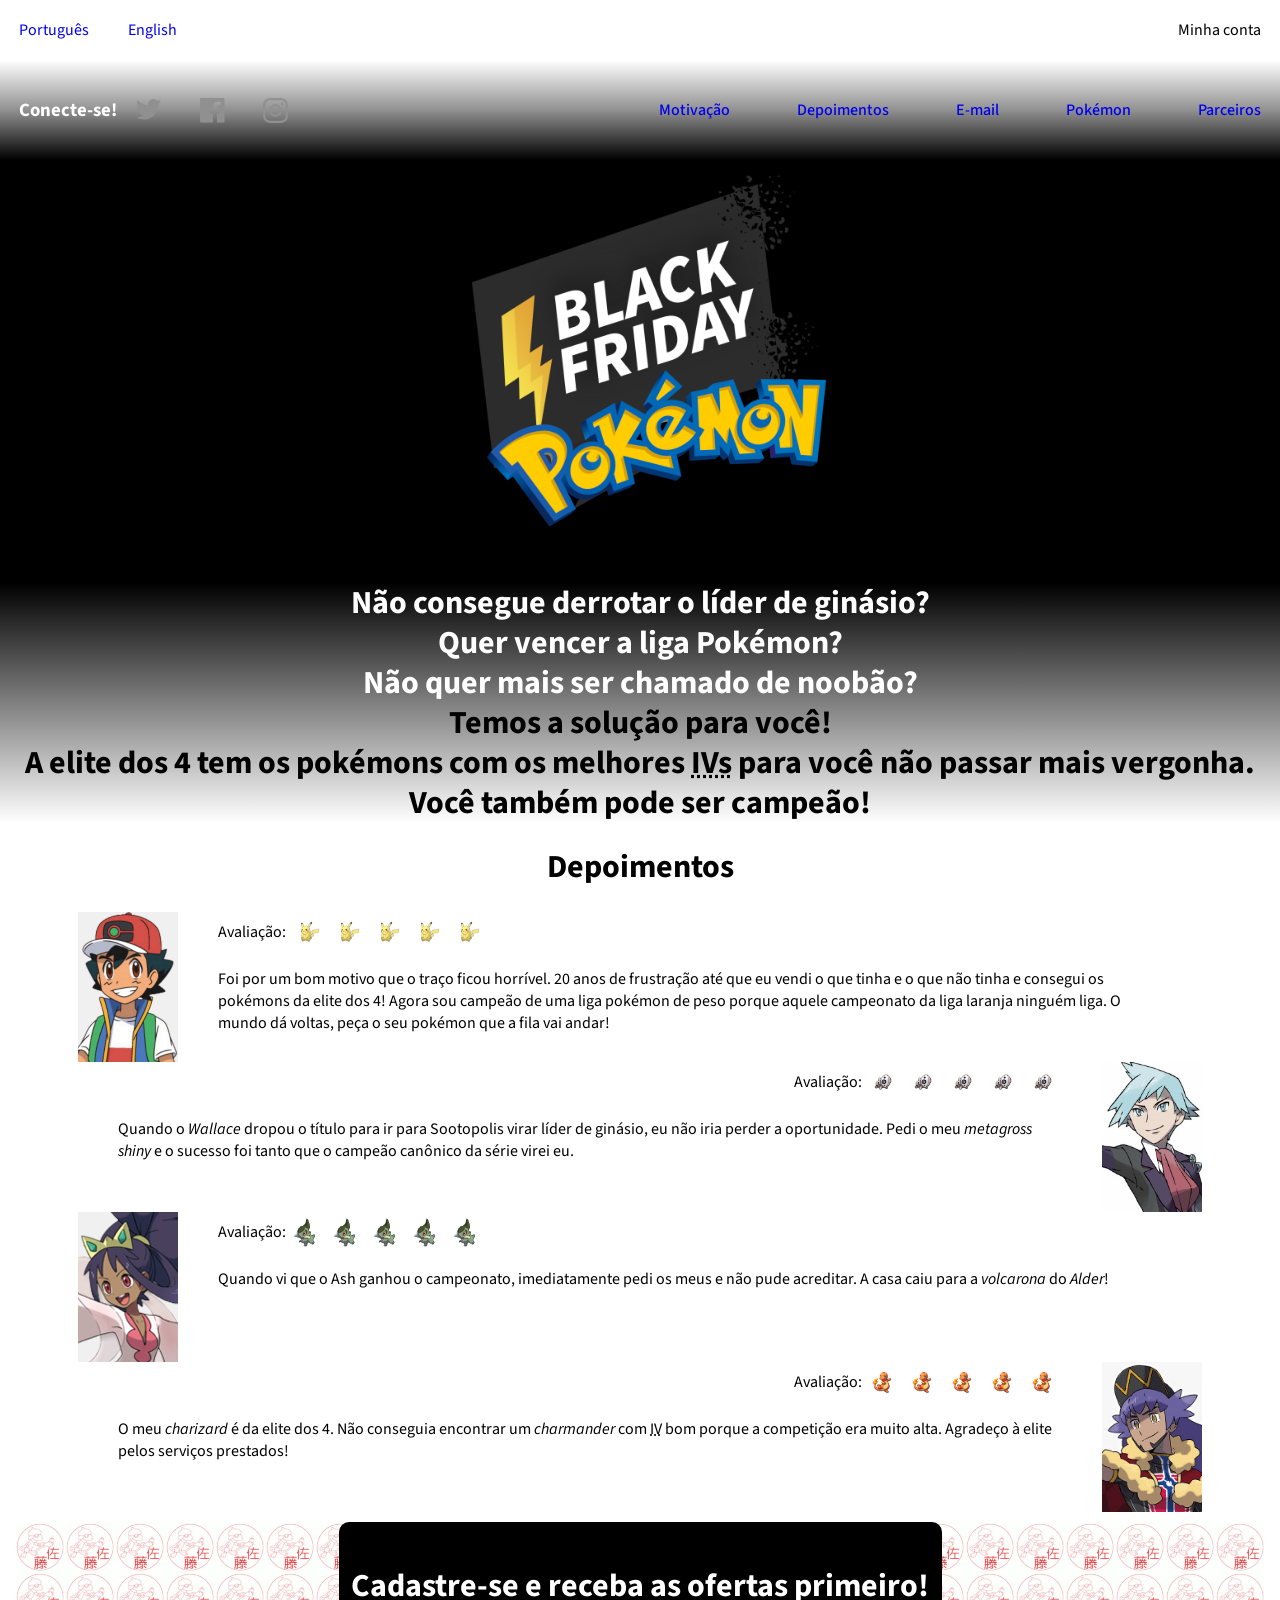
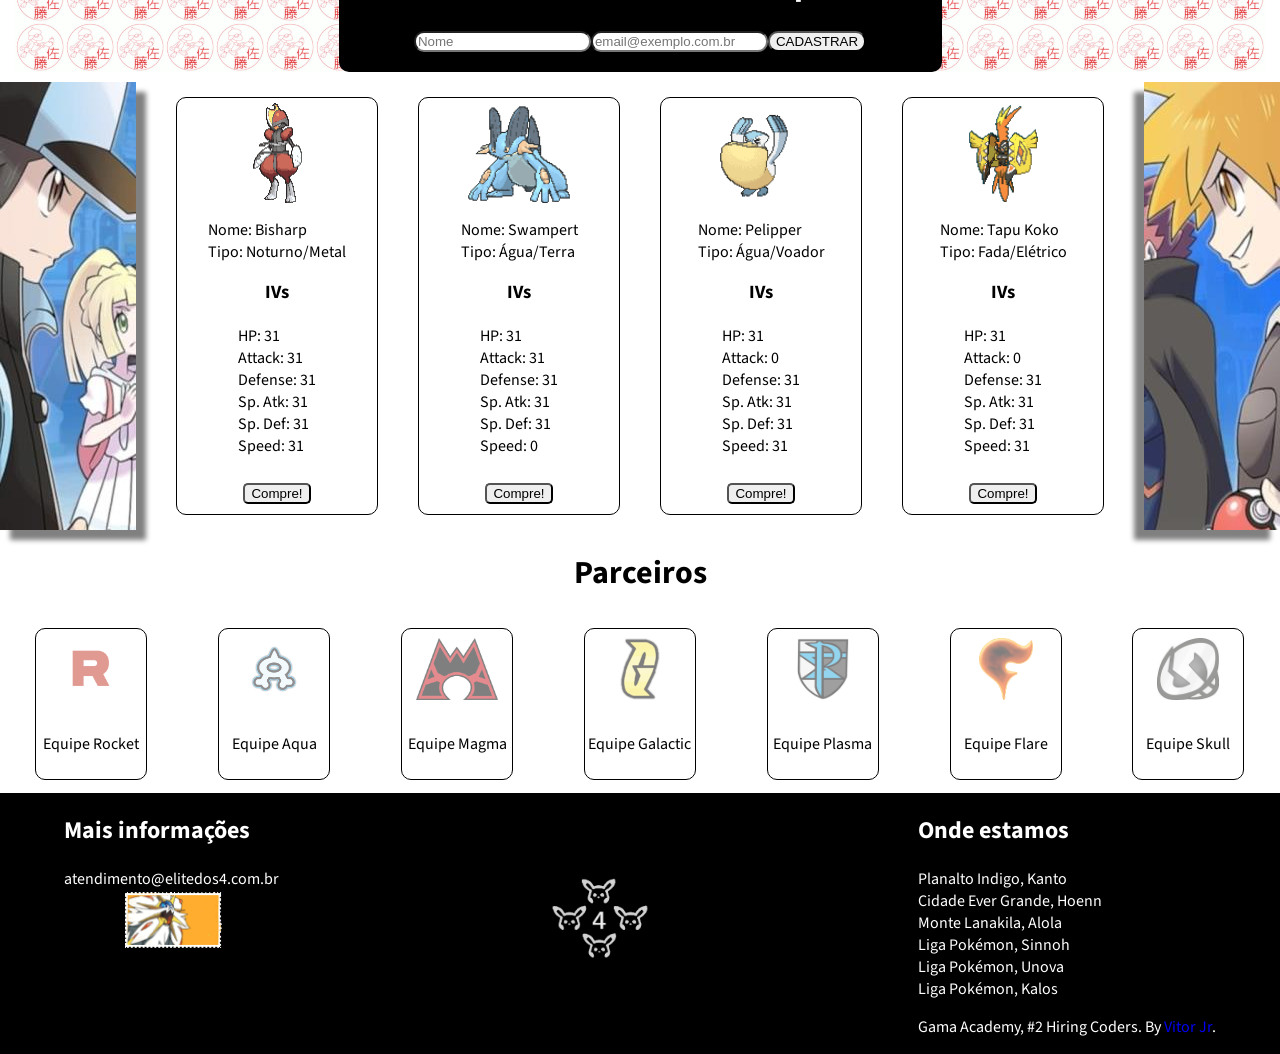
<file: index.html>
<!DOCTYPE html>
<html lang="pt-br">
<head>
    <meta charset="UTF-8">
    <meta http-equiv="X-UA-Compatible" content="IE=edge">
    <meta name="viewport" content="width=device-width, initial-scale=1.0">
    <title>Black Friday - Elite dos 4</title>
    <link rel="preconnect" href="https://fonts.googleapis.com">
    <link rel="preconnect" href="https://fonts.gstatic.com" crossorigin>
    <link rel="stylesheet" type="text/css"href="https://fonts.googleapis.com/css2?family=Source+Sans+Pro:wght@300&display=swap">
    <link rel="stylesheet" type="text/css" href="./src/css/styles.css">
    <link rel="stylesheet" type="text/css" href="./src/css/header.css">
    <link rel="stylesheet" type="text/css" href="./src/css/apresentacao.css">
    <link rel="stylesheet" type="text/css" href="./src/css/descricao.css">
    <link rel="stylesheet" type="text/css" href="./src/css/depoimentos.css">
    <link rel="stylesheet" type="text/css" href="./src/css/email.css">
    <link rel="stylesheet" type="text/css" href="./src/css/pokemon.css">
    <link rel="stylesheet" type="text/css" href="./src/css/parceiros.css">
    <link rel="stylesheet" type="text/css" href="./src/css/footer.css">
    <link rel="icon" type="image/x-icon" href="./src/assets/images/elements/favicon/site.ico">
    <img id="fundo_email" class="preload" src="./src/assets/images/background/fundo_email.gif">    
    <img class="preload" src="./src/assets/images/background/descricao11.jpeg">    
    <img class="preload" src="./src/assets/images/background/descricao22.jpeg">    
    <img class="preload" src="./src/assets/images/background/descricao33.jpeg">    
    <img class="preload" src="./src/assets/images/background/descricao44.jpeg">    
    <img class="preload" src="./src/assets/images/background/descricao55.jpeg">    
    <img class="preload" src="./src/assets/images/background/descricao66.jpeg"> 
    <audio class="bisharp" preload="auto">
        <source src="./src/assets/audios/elements/pokemon/bisharp.ogg"></source>
    </audio>
    <audio class="pelipper" preload="auto">
        <source src="./src/assets/audios/elements/pokemon/pelipper.ogg"></source>
    </audio>
    <audio class="swampert" preload="auto">
        <source src="./src/assets/audios/elements/pokemon/swampert.ogg"></source>
    </audio>   
</head>
<body>
    <header>
        <div id="header_linguas">
                <a href="#pt-br">Português</a> 
                <a href="#en">English</a>
        </div>
        <div id="header_conta">
                <p>Minha conta</p>
        </div>
        <div id="header_midias">
                <h3>Conecte-se!</h3>
                <div>
                    <a href="https://twitter.com/" target="_blank" rel="noreferrer nofollow" aria-label="Twitter">
                        <svg viewBox="0 0 20 18" xmlns="http://www.w3.org/2000/svg">
                            <path d="M20 2.745a8.121 8.121 0 0 1-2.357.655 4.158 4.158 0 0 0 1.804-2.3 8.153 8.153 0 0 1-2.605 1.01A4.074 4.074 0 0 0 13.847.796c-2.266 0-4.104 1.86-4.104 4.155 0 .326.037.643.107.947-3.41-.173-6.434-1.828-8.458-4.341a4.176 4.176 0 0 0-.555 2.089c0 1.441.724 2.713 1.825 3.458a4.048 4.048 0 0 1-1.858-.52v.053c0 2.013 1.414 3.693 3.29 4.074a4.063 4.063 0 0 1-1.852.071c.522 1.651 2.037 2.853 3.833 2.886A8.168 8.168 0 0 1 0 15.39a11.509 11.509 0 0 0 6.29 1.867c7.547 0 11.674-6.332 11.674-11.823 0-.18-.004-.36-.012-.538A8.399 8.399 0 0 0 20 2.746" fill="#909090" fill-rule="evenodd"></path>
                        </svg>
                    </a>
                </div>
                <div>
                    <a href="https://www.facebook.com/" target="_blank" rel="noreferrer nofollow" aria-label="Facebook">
                        <svg viewBox="0 0 20 20" xmlns="http://www.w3.org/2000/svg">
                            <path d="M13.524 19.608v-7.59h2.547l.382-2.958h-2.93V7.17c0-.856.238-1.44 1.467-1.44h1.566V3.084c-.271-.036-1.2-.117-2.282-.117-2.259 0-3.805 1.379-3.805 3.91V9.06H7.915v2.958h2.554v7.59H1.082A1.082 1.082 0 0 1 0 18.526V1.082C0 .484.484 0 1.082 0h17.444c.597 0 1.082.484 1.082 1.082v17.444c0 .597-.485 1.082-1.082 1.082h-5.002z" 
                                fill="#909090" 
                                fill-rule="evenodd">
                            </path>
                        </svg>
                    </a>
                </div>
                <div>
                    <a href="https://www.instagram.com/" target="_blank" rel="noreferrer nofollow" aria-label="Instagram">
                        <svg viewBox="0 0 18 18" xmlns="http://www.w3.org/2000/svg">
                            <path d="M9 1.622c2.403 0 2.688.009 3.637.052.877.04 1.354.187 1.67.31.421.163.72.358 1.036.673.315.315.51.615.673 1.035.123.317.27.794.31 1.671.043.95.052 1.234.052 3.637s-.009 2.688-.052 3.637c-.04.877-.187 1.354-.31 1.671-.163.42-.358.72-.673 1.035-.315.315-.615.51-1.035.673-.317.123-.794.27-1.671.31-.95.043-1.234.052-3.637.052s-2.688-.009-3.637-.052c-.877-.04-1.354-.187-1.67-.31a2.788 2.788 0 0 1-1.036-.673 2.788 2.788 0 0 1-.673-1.035c-.123-.317-.27-.794-.31-1.671-.043-.95-.052-1.234-.052-3.637s.009-2.688.052-3.637c.04-.877.187-1.354.31-1.67.163-.421.358-.72.673-1.036.315-.315.615-.51 1.035-.673.317-.123.794-.27 1.671-.31.95-.043 1.234-.052 3.637-.052zM9 0C6.556 0 6.25.01 5.29.054 4.33.098 3.676.25 3.104.473A4.412 4.412 0 0 0 1.51 1.51c-.5.5-.809 1.002-1.039 1.594C.25 3.677.098 4.33.054 5.289.01 6.25 0 6.556 0 9s.01 2.75.054 3.71c.044.959.196 1.613.418 2.185.23.592.538 1.094 1.039 1.594.5.5 1.002.809 1.594 1.039.572.222 1.226.374 2.184.418C6.25 17.99 6.556 18 9 18s2.75-.01 3.71-.054c.959-.044 1.613-.196 2.185-.418a4.412 4.412 0 0 0 1.594-1.039c.5-.5.808-1.002 1.038-1.594.223-.572.375-1.226.419-2.184C17.99 11.75 18 11.444 18 9s-.01-2.75-.054-3.71c-.044-.959-.196-1.613-.419-2.185A4.412 4.412 0 0 0 16.49 1.51c-.5-.5-1.002-.808-1.594-1.038C14.323.25 13.67.098 12.711.054 11.75.01 11.444 0 9 0zm0 4.378a4.622 4.622 0 1 0 0 9.244 4.622 4.622 0 0 0 0-9.244zM9 12a3 3 0 1 1 0-6 3 3 0 0 1 0 6zm5.884-7.804a1.08 1.08 0 1 1-2.16 0 1.08 1.08 0 0 1 2.16 0z" 
                            fill="#909090" 
                            fill-rule="nonzero">    
                            </path>
                        </svg>
                    </a>
                </div>
        </div>
        <nav>
                <a href="#descricao">Motivação</a>
                <a href="#depoimentos">Depoimentos</a>
                <a href="#email">E-mail</a>
                <a href="#pokemon">Pokémon</a>
                <a href="#parceiros">Parceiros</a>
        </nav>
    </header>
    <div id="apresentacao">
        <img class="black-friday" src="./src/assets/images/logo/logo.jpeg" alt="Black Friday Pokémon">
    </div>
    <div id="descricao">
        <div class="descricao_text1"><h1>Não consegue derrotar o líder de ginásio?</h1></div>
        <div class="descricao_text2"><h1>Quer vencer a liga Pokémon?</h1></div>
        <div class="descricao_text3"><h1>Não quer mais ser chamado de <strong>noobão</strong>?</h1></div>
        <div class="descricao_text4"><h1>Temos a solução para você!</h1></div>
        <div class="descricao_text5"><h1>A elite dos 4 tem os pokémons com os melhores <abbr title="individual values" lang="en">IVs</abbr> para você não passar mais vergonha.</h1></div>
        <div class="descricao_text6"><h1>Você também pode ser <strong>campeão</strong>!</h1></div>
    </div>
    <div id="depoimentos">
        <div class="depoimentos_header">             
            <h1>Depoimentos</h1> 
        </div>
        <div class="depoimentos_block1">
            <img class="imagem_depoente" title="campeão da liga pokémon de Alola" src="./src/assets/images/elements/depoentes/ash.jpeg" alt="Ash Ketchum">
            <div class="avaliacao_comentario">
                <span class="icone-esquerda" aria-label="A avaliação é equivalente a 5 estrelas">Avaliação:
                    <img title="pikachu" src="./src/assets/images/elements/icones/pikachu.png" alt="ícone de pikachu">
                    <img title="pikachu" src="./src/assets/images/elements/icones/pikachu.png" alt="ícone de pikachu">
                    <img title="pikachu" src="./src/assets/images/elements/icones/pikachu.png" alt="ícone de pikachu">
                    <img title="pikachu" src="./src/assets/images/elements/icones/pikachu.png" alt="ícone de pikachu">
                    <img title="pikachu" src="./src/assets/images/elements/icones/pikachu.png" alt="ícone de pikachu">
                </span>
                <blockquote>Foi por um bom motivo que o traço ficou horrível. 
                20 anos de frustração até que eu vendi o que tinha e o que não tinha e consegui 
                os pokémons da elite dos 4! Agora sou campeão de uma liga pokémon de peso porque aquele campeonato 
                da liga laranja ninguém liga. O mundo dá voltas, peça o seu pokémon que a fila vai andar!
                </blockquote>
            </div>
        </div>
        <div class="depoimentos_block2">
            <img class="imagem_depoente" title="campeão da liga pokémon de Hoenn" src="./src/assets/images/elements/depoentes/steven.jpeg" alt="Steven Stone">
            <div class="avaliacao_comentario">
                <span class="icone-direita" aria-label="A avaliação é equivalente a 5 estrelas">Avaliação:
                    <img title="aron" src="./src/assets/images/elements/icones/aron.png" alt="ícone de aron">
                    <img title="aron" src="./src/assets/images/elements/icones/aron.png" alt="ícone de aron">
                    <img title="aron" src="./src/assets/images/elements/icones/aron.png" alt="ícone de aron">
                    <img title="aron" src="./src/assets/images/elements/icones/aron.png" alt="ícone de aron">
                    <img title="aron" src="./src/assets/images/elements/icones/aron.png" alt="ícone de aron">
                </span>
                <blockquote>Quando o <dfn title="campeão prévio de Hoenn">Wallace</dfn> dropou o título para ir para Sootopolis virar líder de ginásio, 
                    eu não iria perder a oportunidade. Pedi o meu <i>metagross shiny</i> e o sucesso foi tanto que o campeão canônico 
                    da série virei eu.
                </blockquote>
            </div>
        </div>
        <div class="depoimentos_block1">
            <img class="imagem_depoente" title="campeão da liga pokémon de Unova" src="./src/assets/images/elements/depoentes/iris.jpeg" alt="Iris">
            <div class="avaliacao_comentario">
                <span class="icone-esquerda" aria-label="A avaliação é equivalente a 5 estrelas">Avaliação:
                    <img title="axew" src="./src/assets/images/elements/icones/axew.png" alt="ícone de axew">
                    <img title="axew" src="./src/assets/images/elements/icones/axew.png" alt="ícone de axew">
                    <img title="axew" src="./src/assets/images/elements/icones/axew.png" alt="ícone de axew">
                    <img title="axew" src="./src/assets/images/elements/icones/axew.png" alt="ícone de axew">
                    <img title="axew" src="./src/assets/images/elements/icones/axew.png" alt="ícone de axew">
                </span>
                <blockquote>Quando vi que o Ash ganhou o campeonato, imediatamente pedi os meus e não pude acreditar. 
                    A casa caiu para a <dfn>volcarona</dfn> do <dfn title="campeão prévio de Unova">Alder</dfn>!
                </blockquote>
            </div>
        </div>
        <div class="depoimentos_block2">
            <img class="imagem_depoente" title="campeão da liga pokémon de Galar" src="./src/assets/images/elements/depoentes/leon.jpeg" alt="Leon">
            <div class="avaliacao_comentario">
                <span class="icone-direita" aria-label="A avaliação é equivalente a 5 estrelas">Avaliação:
                    <img id="estrela_charmander" title="charmander" src="./src/assets/images/elements/icones/charmander.png" alt="ícone de charmander">
                    <img title="charmander" src="./src/assets/images/elements/icones/charmander.png" alt="ícone de charmander">
                    <img title="charmander" src="./src/assets/images/elements/icones/charmander.png" alt="ícone de charmander">
                    <img title="charmander" src="./src/assets/images/elements/icones/charmander.png" alt="ícone de charmander">
                    <img title="charmander" src="./src/assets/images/elements/icones/charmander.png" alt="ícone de charmander">
                </span>
                <blockquote>O meu <i>charizard</i> é da elite dos 4. Não conseguia encontrar um <i>charmander</i> com <abbr title="individual value" lang="en">IV</abbr> bom porque a competição era muito alta.  
                    Agradeço à elite pelos serviços prestados!
                </blockquote>
            </div>
        </div>
    </div>
    <div id="email">
        <div id="email_text_background">
            
            <h1>Cadastre-se e receba as ofertas primeiro!</h1>
            <div>
                <input id="user_name" placeholder="Nome"type="text">
                <input id="user_email" placeholder="email@exemplo.com.br" type="text">
                <button onclick="storage()">CADASTRAR</button>
            </div>
        </div>
    </div>
    <div id="pokemon">
        <img class= "side_images shadows_left" src="./src/assets/images/background/background-left.jpeg" alt="Ask Ketchum olhando desafiadoramente para Gary Carvalho">
        <div>
            <img class="bisharp" src="./src/assets/images/elements/pokemon/bisharp.gif" alt="Bisharp">    
            <ul>
                <li>Nome: Bisharp</li>
                <li>Tipo: Noturno/Metal</li>
            </ul>
            <h3>IVs</h3>
            <ul>
                <li>HP: 31</li>
                <li>Attack: 31</li>
                <li>Defense: 31</li>
                <li>Sp. Atk: 31</li>
                <li>Sp. Def: 31</li>
                <li>Speed: 31</li>
            </ul>
            <button>Compre!</button>
        </div>
        <div>
            <img class="swampert" src="./src/assets/images/elements/pokemon/swampert.gif" alt="Swampert">
            <ul>
                <li>Nome: Swampert</li>
                <li>Tipo: Água/Terra</li>
            </ul>
            <h3>IVs</h3>
            <ul>
                <li>HP: 31</li>
                <li>Attack: 31</li>
                <li>Defense: 31</li>
                <li>Sp. Atk: 31</li>
                <li>Sp. Def: 31</li>
                <li>Speed: 0</li>
            </ul>
            <button>Compre!</button>
        </div>
        <div>
            <img class="pelipper" src="./src/assets/images/elements/pokemon/pelipper.gif" alt="Pelipper">
            <ul>
                <li>Nome: Pelipper</li>
                <li>Tipo: Água/Voador</li>
            </ul>
            <h3>IVs</h3>
            <ul>
                <li>HP: 31</li>
                <li>Attack: 0</li>
                <li>Defense: 31</li>
                <li>Sp. Atk: 31</li>
                <li>Sp. Def: 31</li>
                <li>Speed: 31</li>
            </ul>
            <button>Compre!</button>
        </div>
        <div>
            <img src="./src/assets/images/elements/pokemon/tapu-koko.gif" alt="Tapu Koko">
            <ul>
                <li>Nome: Tapu Koko</li>
                <li>Tipo: Fada/Elétrico</li>
            </ul>
            <h3>IVs</h3>
            <ul>
                <li>HP: 31</li>
                <li>Attack: 0</li>
                <li>Defense: 31</li>
                <li>Sp. Atk: 31</li>
                <li>Sp. Def: 31</li>
                <li>Speed: 31</li>
            </ul>
            <button>Compre!</button>
        </div>
        <img class= "side_images shadows_right" src="./src/assets/images/background/background-right.jpeg" alt="Gary Carvalho olhando desafiadoramente para Ash Ketchum">
    </div>
    <div id="parceiros">
        <h1>Parceiros</h1>
        <div>
            <div>
                <img class="emblema" src="./src/assets/images/elements/equipes/Rocket_icon.png" alt="Equipe Rocket">
                <p>Equipe Rocket</p>
            </div>
            <div>
                <img class="emblema" src="./src/assets/images/elements/equipes/Aqua_icon.png" alt="Equipe Aqua">
                <p>Equipe Aqua</p>
            </div>
            <div>
                <img class="emblema" src="./src/assets/images/elements/equipes/Magma_icon.png" alt="Equipe Magma">
                <p>Equipe Magma</p>
            </div>
            <div>
                <img class="emblema" src="./src/assets/images/elements/equipes/Galactic_icon.png" alt="Equipe Galactic">
                <p>Equipe Galactic</p>
            </div>
            <div>
                <img class="emblema" src="./src/assets/images/elements/equipes/Plasma_icon.png" alt="Equipe Plasma">
                <p>Equipe Plasma</p>
            </div>
            <div>
                <img class="emblema" src="./src/assets/images/elements/equipes/Flare_icon.png" alt="Equipe Flare">
                <p>Equipe Flare</p>
            </div>
            <div>
                <img class="emblema" src="./src/assets/images/elements/equipes/Skull_icon.png" alt="Equipe Skull">
                <p>Equipe Skull</p>
            </div>
        </div>   
    </div>
    <footer>
        <div class="footer_left">
            <h2>Mais informações</h2>
            <figure>
                <figurecaption>atendimento@elitedos4.com.br</figurecaption>
                <a href="mailto:atendimento@elitedos4.com?subject=E-mail%20do%20site&body=Prezados,%0D%0ASegue%20a%20dúvida.%0D%0AAtenciosamente,%0D%0A" aria-label="enviar e-mail para elite dos 4">
                    <img src="./src/assets/images/elements/solgaleo_stamp.gif" alt="solgaleo stamp" author="https://www.deviantart.com/acrylicdolls/art/Pokemon-sun-Stamp-625722820">
                </a>    
            </figure>
        </div>
        <figure>
            <img src="./src/assets/images/logo/elite4.gif" alt="logo da elite dos 4">
        </figure>
        <div class="footer_right">
            <div class="whereat">
                <h2>Onde estamos</h2>
                <p>Planalto Indigo, Kanto <br>
                Cidade Ever Grande, Hoenn <br>
                Monte Lanakila, Alola <br>
                Liga Pokémon, Sinnoh <br>
                Liga Pokémon, Unova <br>
                Liga Pokémon, Kalos <br>
                </p>
            </div>
            <div class="footer_right_copyright">
                <p id="copyright">Gama Academy, #2 Hiring Coders. By <a href="https://github.com/vitia-fritelle" targe="_blank" aria-label="acessar o GitHub do auto da página">Vitor Jr</a>.</p>
            </div>
        </div>
    </footer> 
    <script src="./src/views/components/pokemon_cry.js"></script>
    <script src="./src/views/components/background-email.js"></script>
    <script src="./src/views/components/storage.js"></script>
</body>
</html>
</file>
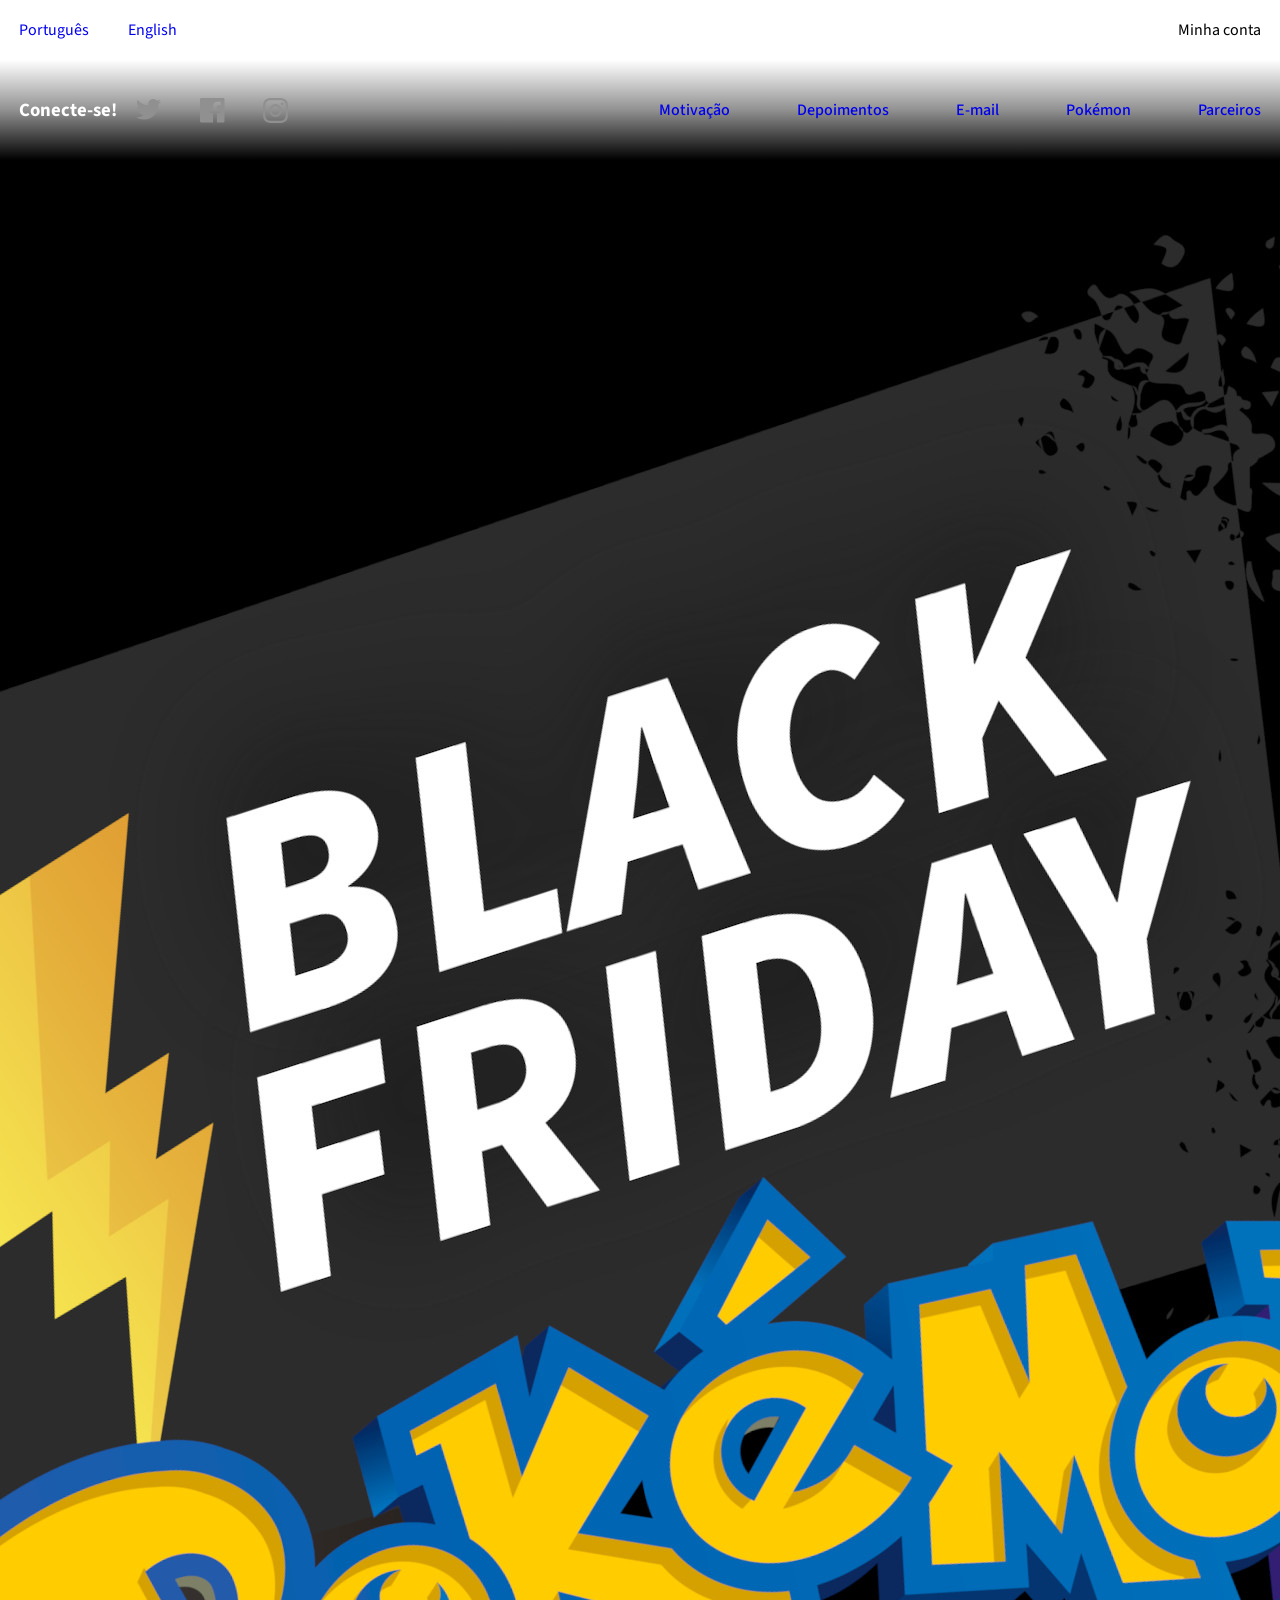
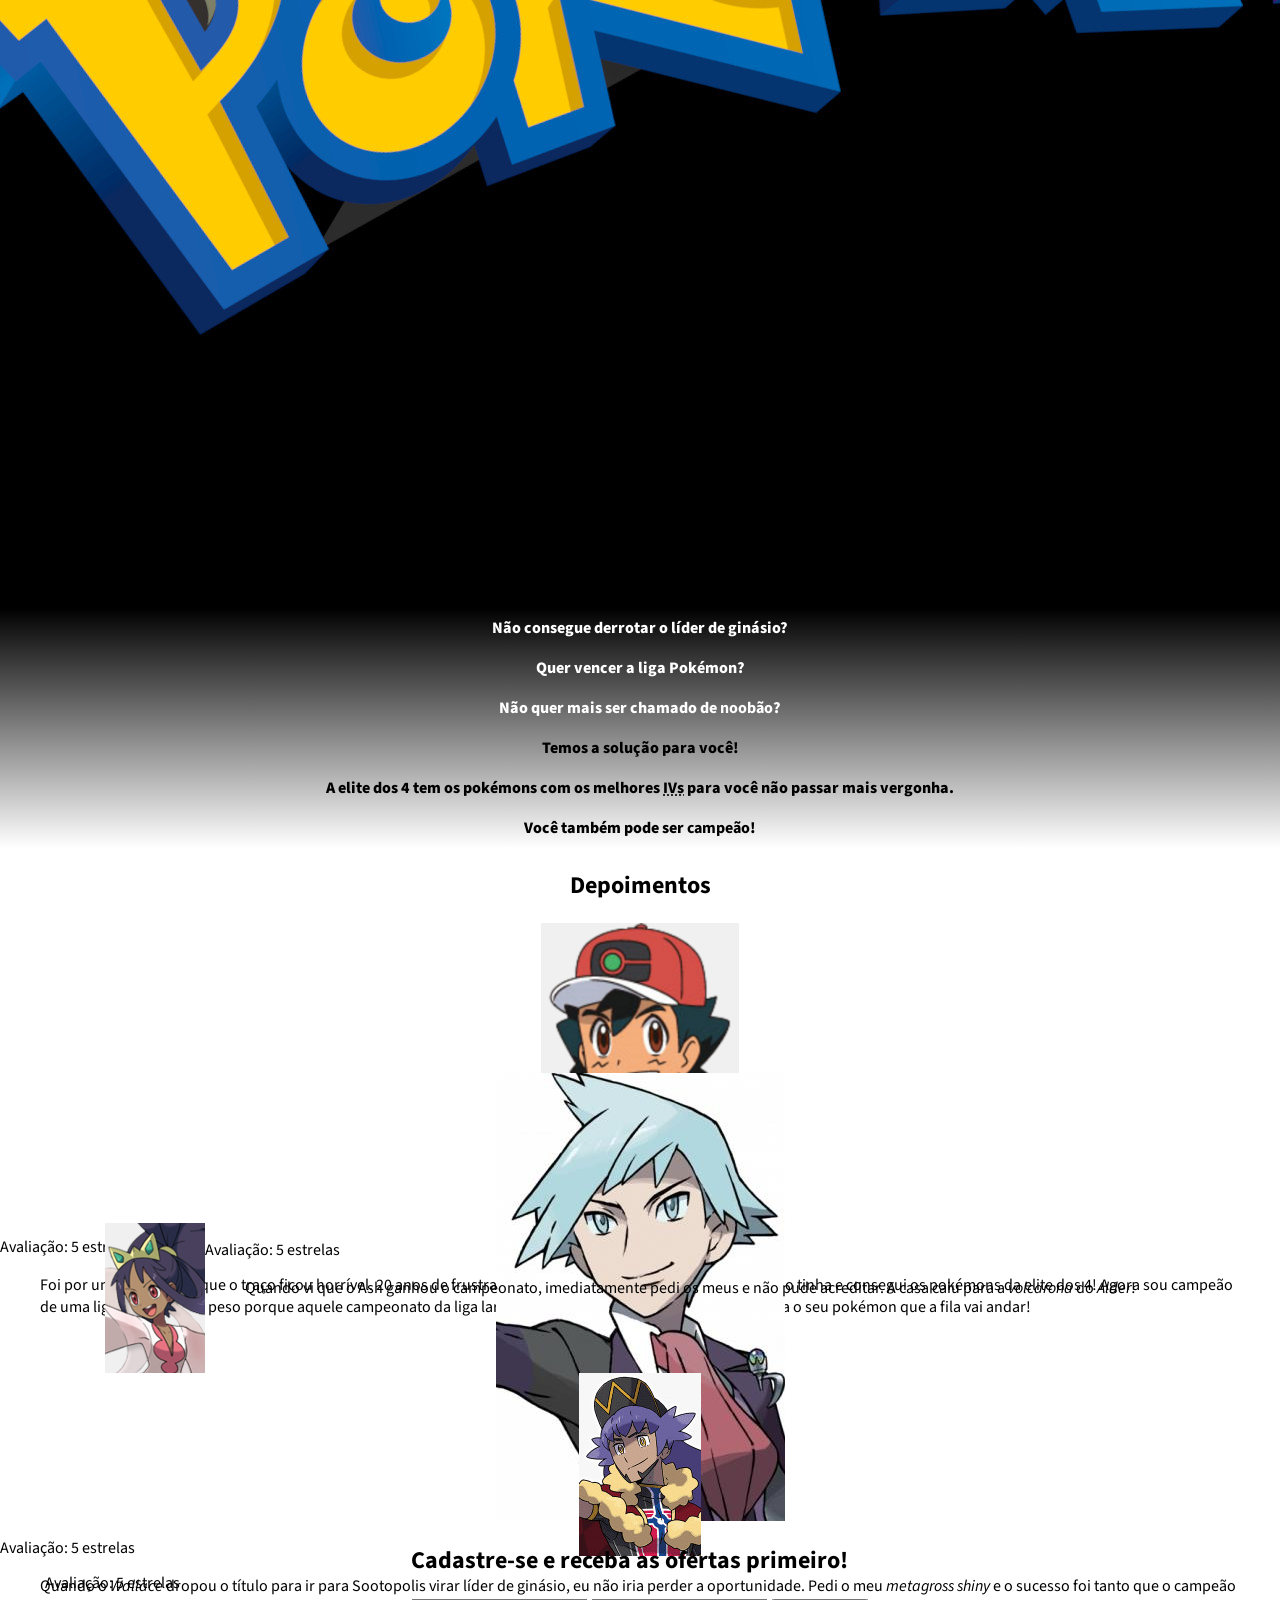
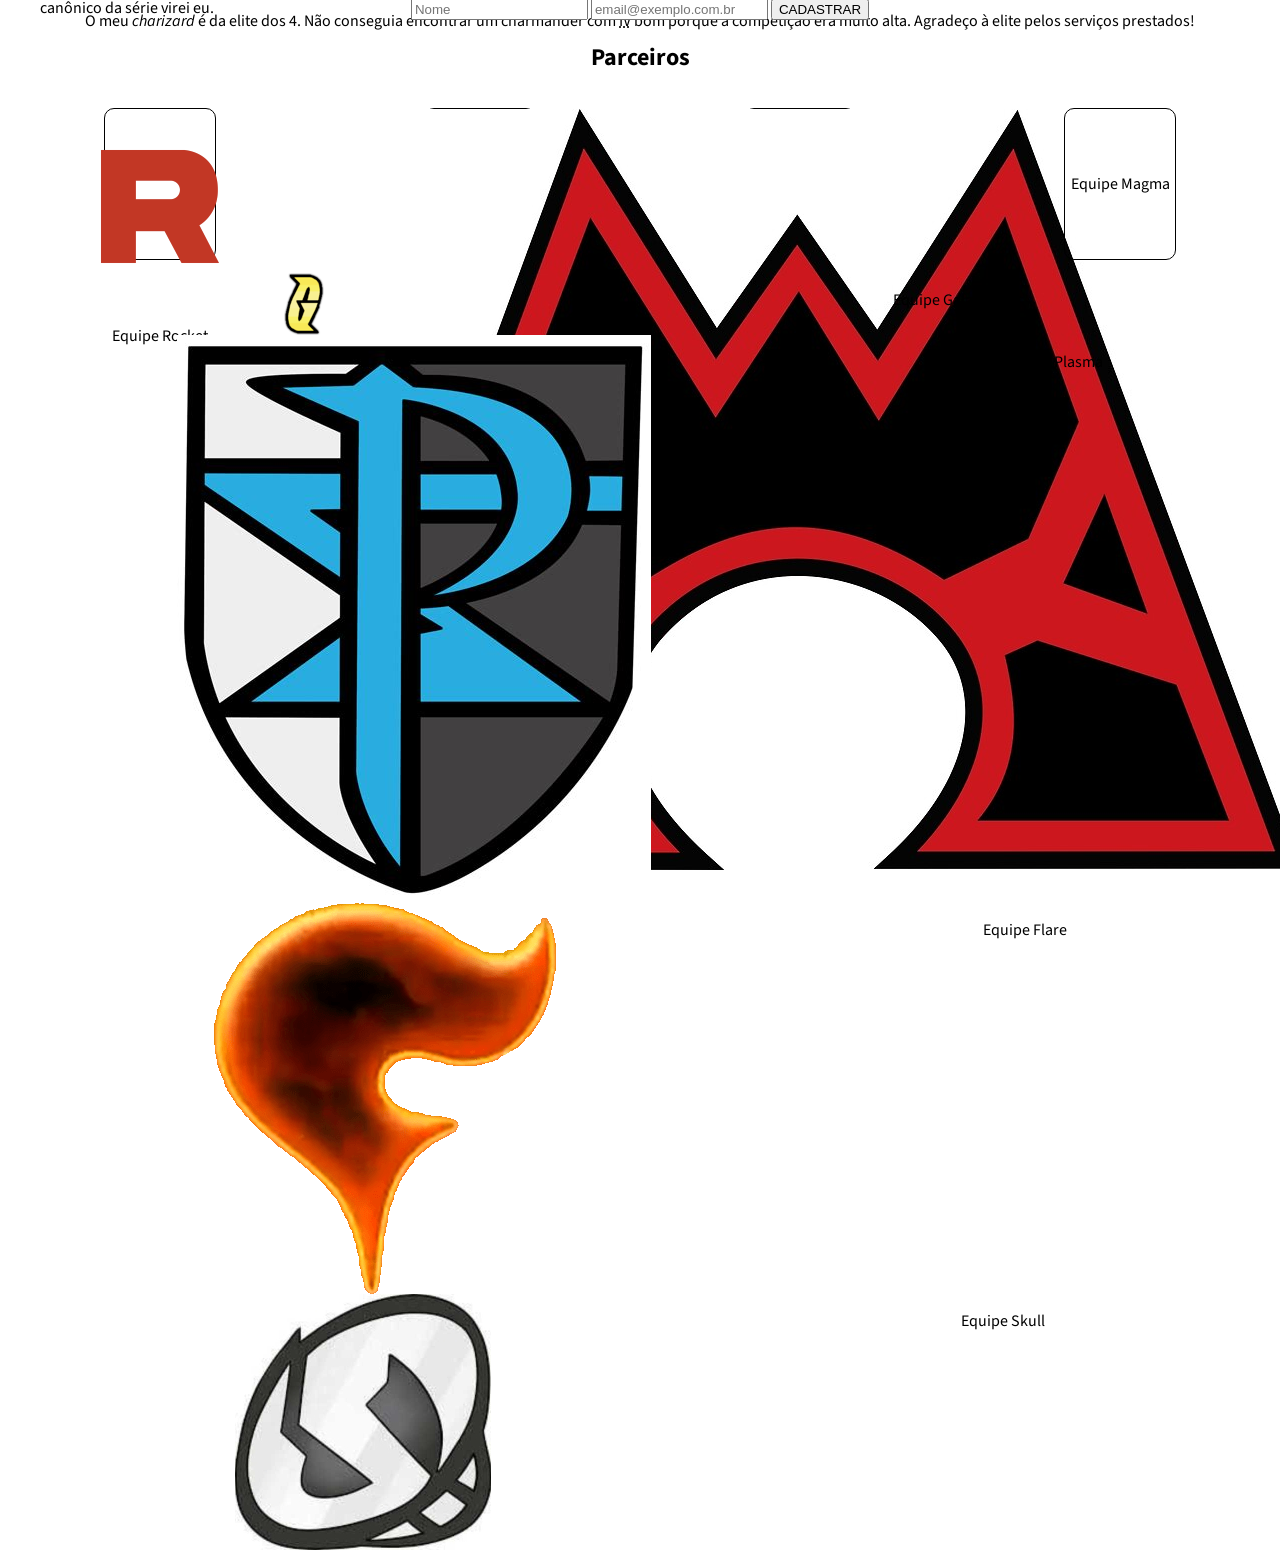
<file: index2.html>
<!DOCTYPE html>
<html lang="en">
<head>
    <meta charset="UTF-8">
    <meta http-equiv="X-UA-Compatible" content="IE=edge">
    <meta name="viewport" content="width=device-width, initial-scale=1.0">
    <title>Black Friday - Elite dos 4</title>
    <link rel="preconnect" href="https://fonts.googleapis.com">
    <link rel="preconnect" href="https://fonts.gstatic.com" crossorigin>
    <link href="https://fonts.googleapis.com/css2?family=Source+Sans+Pro:wght@300&display=swap" rel="stylesheet">
    <link rel="stylesheet" href="./src/css/styles.css">
    <link rel="stylesheet" href="./src/css/header.css">
    <link rel="stylesheet" href="./src/css/apresentacao.css">
    <link rel="stylesheet" href="./src/css/descricao.css">
    <link rel="stylesheet" href="./src/css/depoimentos.css">
    <link rel="stylesheet" href="./src/css/parceiros.css">
    <script></script>
</head>
<body>
    <header>
        <div id="header_linguas">
                <a href="#pt-br">Português</a> 
                <a href="#en">English</a>
        </div>
        <div id="header_conta">
                <p>Minha conta</p>
        </div>
        <div id="header_midias">
                <h3>Conecte-se!</h3>
                <div>
                    <a href="https://twitter.com/" target="_blank" rel="noreferrer nofollow" aria-label="Twitter">
                        <svg viewBox="0 0 20 18" xmlns="http://www.w3.org/2000/svg">
                            <path d="M20 2.745a8.121 8.121 0 0 1-2.357.655 4.158 4.158 0 0 0 1.804-2.3 8.153 8.153 0 0 1-2.605 1.01A4.074 4.074 0 0 0 13.847.796c-2.266 0-4.104 1.86-4.104 4.155 0 .326.037.643.107.947-3.41-.173-6.434-1.828-8.458-4.341a4.176 4.176 0 0 0-.555 2.089c0 1.441.724 2.713 1.825 3.458a4.048 4.048 0 0 1-1.858-.52v.053c0 2.013 1.414 3.693 3.29 4.074a4.063 4.063 0 0 1-1.852.071c.522 1.651 2.037 2.853 3.833 2.886A8.168 8.168 0 0 1 0 15.39a11.509 11.509 0 0 0 6.29 1.867c7.547 0 11.674-6.332 11.674-11.823 0-.18-.004-.36-.012-.538A8.399 8.399 0 0 0 20 2.746" fill="#909090" fill-rule="evenodd"></path>
                        </svg>
                    </a>
                </div>
                <div>
                    <a href="https://www.facebook.com/" target="_blank" rel="noreferrer nofollow" aria-label="Facebook">
                        <svg viewBox="0 0 20 20" xmlns="http://www.w3.org/2000/svg">
                            <path d="M13.524 19.608v-7.59h2.547l.382-2.958h-2.93V7.17c0-.856.238-1.44 1.467-1.44h1.566V3.084c-.271-.036-1.2-.117-2.282-.117-2.259 0-3.805 1.379-3.805 3.91V9.06H7.915v2.958h2.554v7.59H1.082A1.082 1.082 0 0 1 0 18.526V1.082C0 .484.484 0 1.082 0h17.444c.597 0 1.082.484 1.082 1.082v17.444c0 .597-.485 1.082-1.082 1.082h-5.002z" 
                                fill="#909090" 
                                fill-rule="evenodd">
                            </path>
                        </svg>
                    </a>
                </div>
                <div>
                    <a href="https://www.instagram.com/" target="_blank" rel="noreferrer nofollow" aria-label="Instagram">
                        <svg viewBox="0 0 18 18" xmlns="http://www.w3.org/2000/svg">
                            <path d="M9 1.622c2.403 0 2.688.009 3.637.052.877.04 1.354.187 1.67.31.421.163.72.358 1.036.673.315.315.51.615.673 1.035.123.317.27.794.31 1.671.043.95.052 1.234.052 3.637s-.009 2.688-.052 3.637c-.04.877-.187 1.354-.31 1.671-.163.42-.358.72-.673 1.035-.315.315-.615.51-1.035.673-.317.123-.794.27-1.671.31-.95.043-1.234.052-3.637.052s-2.688-.009-3.637-.052c-.877-.04-1.354-.187-1.67-.31a2.788 2.788 0 0 1-1.036-.673 2.788 2.788 0 0 1-.673-1.035c-.123-.317-.27-.794-.31-1.671-.043-.95-.052-1.234-.052-3.637s.009-2.688.052-3.637c.04-.877.187-1.354.31-1.67.163-.421.358-.72.673-1.036.315-.315.615-.51 1.035-.673.317-.123.794-.27 1.671-.31.95-.043 1.234-.052 3.637-.052zM9 0C6.556 0 6.25.01 5.29.054 4.33.098 3.676.25 3.104.473A4.412 4.412 0 0 0 1.51 1.51c-.5.5-.809 1.002-1.039 1.594C.25 3.677.098 4.33.054 5.289.01 6.25 0 6.556 0 9s.01 2.75.054 3.71c.044.959.196 1.613.418 2.185.23.592.538 1.094 1.039 1.594.5.5 1.002.809 1.594 1.039.572.222 1.226.374 2.184.418C6.25 17.99 6.556 18 9 18s2.75-.01 3.71-.054c.959-.044 1.613-.196 2.185-.418a4.412 4.412 0 0 0 1.594-1.039c.5-.5.808-1.002 1.038-1.594.223-.572.375-1.226.419-2.184C17.99 11.75 18 11.444 18 9s-.01-2.75-.054-3.71c-.044-.959-.196-1.613-.419-2.185A4.412 4.412 0 0 0 16.49 1.51c-.5-.5-1.002-.808-1.594-1.038C14.323.25 13.67.098 12.711.054 11.75.01 11.444 0 9 0zm0 4.378a4.622 4.622 0 1 0 0 9.244 4.622 4.622 0 0 0 0-9.244zM9 12a3 3 0 1 1 0-6 3 3 0 0 1 0 6zm5.884-7.804a1.08 1.08 0 1 1-2.16 0 1.08 1.08 0 0 1 2.16 0z" 
                            fill="#909090" 
                            fill-rule="nonzero">    
                            </path>
                        </svg>
                    </a>
                </div>
        </div>
        <nav>
                <a href="#motivacao">Motivação</a>
                <a href="#depoimentos">Depoimentos</a>
                <a href="#email">E-mail</a>
                <a href="#pokemon">Pokémon</a>
                <a href="#parceiros">Parceiros</a>
        </nav>
    </header>
    <section id="apresentacao">
        <img src="./src/assets/images/logo/logo.jpeg" alt="Black Friday Pokémon">
    </section>
    <section id="descricao">
        <div class="descricao_text1"><p>Não consegue derrotar o líder de ginásio?</p></div>
        <div class="descricao_text2"><p>Quer vencer a liga Pokémon?</p></div>
        <div class="descricao_text3"><p>Não quer mais ser chamado de <strong>noobão</strong>?</p></div>
        <div class="descricao_text4"><p>Temos a solução para você!</p></div>
        <div class="descricao_text5"><p>A elite dos 4 tem os pokémons com os melhores <abbr title="individual values" lang="en">IVs</abbr> para você não passar mais vergonha.</p></div>
        <div class="descricao_text6"><p>Você também pode ser <strong>campeão</strong>!</p></div>
    </section>
    <section id="depoimentos">
        <div class="depoimentos_header">             
            <h1>Depoimentos</h1> 
        </div>
        <div class="depoimentos_block1">
            <img title="campeão da liga pokémon de Alola" src="./src/assets/images/elements/depoentes/ash.jpeg" alt="Ash Ketchum">
            <div>
                <p>Avaliação: 5 estrelas</p>
                <blockquote>Foi por um bom motivo que o traço ficou horrível. 
                20 anos de frustração até que eu vendi o que tinha e o que não tinha e consegui 
                os pokémons da elite dos 4! Agora sou campeão de uma liga pokémon de peso porque aquele campeonato 
                da liga laranja ninguém liga. O mundo dá voltas, peça o seu pokémon que a fila vai andar!
                </blockquote>
            </div>
        </div>
        <div class="depoimentos_block2">
            <img title="campeão da liga pokémon de Hoenn" src="./src/assets/images/elements/depoentes/steven.jpeg" alt="Steven Stone">
            <div>
                <p>Avaliação: 5 estrelas</p>
                <blockquote>Quando o <dfn title="campeão prévio de Hoenn">Wallace</dfn> dropou o título para ir para Sootopolis virar líder de ginásio, 
                    eu não iria perder a oportunidade. Pedi o meu <i>metagross shiny</i> e o sucesso foi tanto que o campeão canônico 
                    da série virei eu.
                </blockquote>
            </div>
        </div>
        <div class="depoimentos_block1">
            <img title="campeão da liga pokémon de Unova" src="./src/assets/images/elements/depoentes/iris.jpeg" alt="Iris">
            <div>
                <p>Avaliação: 5 estrelas</p>
                <blockquote>Quando vi que o Ash ganhou o campeonato, imediatamente pedi os meus e não pude acreditar. 
                    A casa caiu para a <dfn>volcarona</dfn> do <dfn title="campeão prévio de Unova">Alder</dfn>!
                </blockquote>
            </div>
        </div>
        <div class="depoimentos_block2">
            <img title="campeão da liga pokémon de Galar" src="./src/assets/images/elements/depoentes/leon.jpeg" alt="Leon">
            <div>
                <p>Avaliação: 5 estrelas</p>
                <blockquote>O meu <dfn>charizard</dfn> é da elite dos 4. Não conseguia encontrar um charmander com <abbr title="individual value" lang="en">IV</abbr> bom porque a competição era muito alta.  
                    Agradeço à elite pelos serviços prestados!
                </blockquote>
            </div>
        </div>
    </section>
    <section id="email">
        <h1>Cadastre-se e receba as ofertas primeiro!</h1>
        <div>
            <input placeholder="Nome"type="text">
            <input placeholder="email@exemplo.com.br" type="text">
            <button>CADASTRAR</button>
        </div>
    </section>
    <section id="pokemon">

    </section>
    <section id="parceiros">
        <h1>Parceiros</h1>
        <div>
            <div>
                    <img src="./src/assets/images/elements/equipes/Rocket_icon.png" alt="Equipe Rocket">
                    <p>Equipe Rocket</p>
            </div>
            <div>

                    <img src="./src/assets/images/elements/equipes/Aqua_icon.png" alt="Equipe Aqua">

                    <p>Equipe Aqua</p>

            </div>
            <div>

                    <img src="./src/assets/images/elements/equipes/Magma_icon.png" alt="Equipe Magma">
                </div>
                <div class="parceiros_text">
                    <p>Equipe Magma</p>
                </div>
            </div>
            <div>

                    <img src="./src/assets/images/elements/equipes/Galactic_icon.png" alt="Equipe Galactic">

                    <p>Equipe Galactic</p>

            </div>
            <div>

                    <img src="./src/assets/images/elements/equipes/Plasma_icon.png" alt="Equipe Plasma">

                    <p>Equipe Plasma</p>

            </div>
            <div>

                    <img src="./src/assets/images/elements/equipes/Flare_icon.png" alt="Equipe Flare">


                    <p>Equipe Flare</p>

            </div>
            <div>

                    <img src="./src/assets/images/elements/equipes/Skull_icon.png" alt="Equipe Skull">

                    <p>Equipe Skull</p>

            </div>
        </div>   
    </section>
    <footer></footer> 
</body>
</html>
</file>
<file: src/css/styles.css>
html {
    width:100vw;
    height:100vh;
   /* overflow-x: hidden;*/
}
body{
    margin:0;
    font-family:'Source Sans Pro', sans-serif;
    display:flex;
    flex-wrap: wrap;
    flex-direction: column;
    justify-content: center;
    align-items: center;
}
a{
    text-decoration: none;
}
ul{
    list-style-type: none;
    padding-left: 0;
}
.preload{
    display:none;
}
</file>
<file: src/css/header.css>
/*Header area begin*/
header{
    height:auto;
    width:100%;
    display:flex;
    flex-wrap: wrap;
    justify-content: center;
    align-items: center;
}

/*Linguas area begin*/
#header_linguas{
    background-color: #ffffff;
    display: flex;
    flex-wrap: wrap;
    justify-content: flex-start;
    width:50%;
}
#header_linguas a{
    margin: 3%;
}

/*Conta area begin*/
#header_conta{
    background-color: #ffffff;
    display: flex;
    flex-wrap: wrap;
    justify-content: flex-end;
    width:50%;
}

#header_conta p{
    margin:0 3%;
}
/*Midias area begin*/
#header_midias{
    background-image: linear-gradient(#ffffff,#919191, #000000);
    /*background-color: #000000;*/
    color: #ffffff;
    display: flex;
    flex-wrap: wrap;
    justify-content: flex-start;
    align-items: center;
    width:50%;
    height:100px;
}
#header_midias h3{
    margin-left:3%;
}

#header_midias div {
    height:25px;
    width:25px;
    margin:3%;
}
/*Nav area begin*/
nav{
    background-image: linear-gradient(#ffffff,#919191,#000000);
    /*background-color: #000000;*/
    display: flex;
    flex-wrap: wrap;
    justify-content: space-between;
    align-items: center;
    width:50%;
    height:100px;
    font-weight:500;
}
nav a{
    margin:0 3%;
    
}

@media (max-width:900px){
    #header_linguas{
        width:100%;
        justify-content: space-around;
    }
    #header_conta{
        width:100%;
        justify-content: space-around;
    }
    #header_midias{
        background-image: linear-gradient(#ffffff, #919191);
        height:auto;
        width:100%;
        justify-content: space-around;
    }
    nav{
        background-image: linear-gradient(#919191, #000000);
        height:auto;
        width: 100%;
    }
}
</file>
<file: src/css/apresentacao.css>
#apresentacao{
    background-color: #000000;
    height:auto;
    width:100%;
    display: flex;
    justify-content: center;
    align-items: center;
}
.black-friday{
    height:auto;
    width:33%;
    transition: 0.5s;
}
.black-friday:hover{
    width:35%;
}

@media  (mad-width:300px){

    #apresentacao{
        height:10%;
        width:100%;
    }

    .black-friday{
        height:100%;
        width:auto;
    }
}
</file>
<file: src/css/descricao.css>
#descricao{
    display: flex;
    flex-direction: column;
    width:100%;
    font-weight: 800;
}

#descricao div{
    width:100%;
    height:40px;
    display: flex;
    flex-direction: column;
    align-items: center;
    justify-content: center;
}


.descricao_text1{
    background-image: linear-gradient(#000000, #2b2b2b);
    color:#ffffff;
    transition:0.5s;
}
.descricao_text2{
    background-image: linear-gradient(#2b2b2b, #555555);
    color:#ffffff;
    transition:0.5s;
}
.descricao_text3{
    background-image: linear-gradient(#555555, #808080);
    color:#ffffff;
    transition:0.5s;
}
.descricao_text4{
    background-image: linear-gradient(#808080, #aaaaaa);
    color:#000000;
    transition:0.5s;
}
.descricao_text5{
    background-image: linear-gradient(#aaaaaa, #d5d5d5);
    color:#000000;
    transition:0.5s;
}
.descricao_text6{
    background-image: linear-gradient(#d5d5d5, #ffffff);    
    color:#000000;
    transition:0.5s;
}

#descricao div:hover{
    height:300px;
}
</file>
<file: src/css/depoimentos.css>
#depoimentos{
    display: flex;
    flex-direction: column;
    justify-content: center;
    width:100%;
}
.depoimentos_header{
    display: flex;
    justify-content: center;
    width:100%;
}
.depoimentos_block1{
    height:150px;
    display:flex;
    flex-wrap: wrap;
    justify-content: center;
    width:100%;
}
.depoimentos_block2{
    height:150px;
    display:flex;
    flex-wrap: wrap;
    justify-content: center;
    width:100%;
    flex-direction:row-reverse;
}
.imagem_depoente{
    width:100px;
    height:150px;
}
.avaliacao_comentario{
    height:150px;
    width:80%;
}
.icone-esquerda{
    margin-left:40px;
    display: flex;
    align-items: center;
    justify-content: flex-start;
}
.icone-direita{
    margin-right:40px;
    display: flex;
    align-items: center;
    justify-content: flex-end;
}
.avaliacao_comentario span img{
    height: 40px;
    width: 40px;
}

@media (max-width:700px){
    .imagem_depoente{
        width:100px;
        height:150px;
    }
    .avaliacao_comentario{
        height:auto;
        width:100%;
    }
    .depoimentos_block1{
        height:auto;
        flex-wrap: nowrap;
        flex-direction: column;
        align-items: center;
        width:100%;
    }
    .depoimentos_block2{
        height:auto;
        flex-wrap: nowrap;
        flex-direction: column;
        align-items: center;
        width:100%;
    }
    .icone-direita{
        margin-right: 0;
        justify-content: center;
    }
    .icone-esquerda{
        margin-left: 0;
        justify-content: center;
    }
}
</file>
<file: src/css/email.css>
#email {
    width: 100%;
    display: flex;
    flex-direction: column;
    align-items: center;
    justify-content: center;
    background-image: url(../assets/images/background/fundo_email.gif);
    margin:10px 0;
}

#email_text_background{
    background-color: #000000;
    color:#ffffff;
    display: flex;
    flex-direction: column;
    align-items: center;
    justify-content: center;
    border-radius: 10px;
    padding:0 1%;
    height:100%;
}
#email_text_background div{
    display: flex;
    flex-wrap: wrap;
    justify-content: space-between;
    align-items: center;
}

@media (max-width:426px){
    #email_text_background{
        padding-bottom: 5%;
        padding-top: 5%;
        margin-bottom: 4%;
        margin-top: 1.5%;
        margin-left:5%;
    }
    #user_name{
        margin-bottom:1%;
    }
    #email{
        background-image: none;
    }
}

#email input{
    border-radius: 10px;
}

#email button{
    border-radius: 10px;
}
</file>
<file: src/css/pokemon.css>
#pokemon{
    display:flex;
    flex-wrap: wrap;
    flex-direction: row;
    justify-content: space-between;
    align-items: center;
    width:100%;
}
.side_images{
    width:136px;
    
}
.shadows_left{
    box-shadow: 10px 10px 5px grey;
}
.shadows_right{
    box-shadow: -10px 10px 5px grey;
}

#pokemon div{
    display:flex;
    flex-wrap: nowrap;
    flex-direction: column;
    align-items: center;
    max-height:447px;
    width:200px;
    border: 1px solid black;
    border-radius: 10px;
}
#pokemon div img{
    height:100px;
    width:auto;
    margin-top:5px;
}

#pokemon div h3{
    display: flex;
    justify-content: center;
    height:30px;
    width: 100%;
    margin: 0;
}

#pokemon div button{
    margin:10px 0;
    border-radius: 5px;
}

@media (max-width:1100px){
    .side_images{
        display: none;
    }

    #pokemon{
        justify-content: space-around;
    }

    #pokemon div{
        margin: 10px 0;
    }
}
</file>
<file: src/css/parceiros.css>
#parceiros{
    width:100%;
    display: flex;
    flex-wrap: wrap;
    justify-content: center;
}

#parceiros h1{
    margin:20px 10px;
}

#parceiros div{
    display: flex;
    flex-wrap: wrap;
    justify-content: space-around;
    width:100%;
}
#parceiros div div{
    border-radius: 10px;
    border: 1px solid #000000;
    height: 150px;
    width: 110px;
    display:flex;
    flex-wrap: wrap;
    align-items: center;
    justify-content: center;
    margin: 1% 2%;
}

.emblema{
    width:auto;
    height:62px;
    display:flex;
    align-items: center;
    justify-content: center;
    opacity: 0.5;
    transition: 0.5s;
}

.emblema:hover{
    opacity: 1;

}
</file>
<file: src/css/footer.css>
footer{
    background-color: #000000;
    color:#ffffff;
    display: flex;
    flex-wrap: wrap;
    justify-content: space-between;
    width:100%;
}
footer figure{
    display: flex;
    align-items: center;
}
footer figure img{
    height: 100px;
    width: 100px;
}
.footer_left{
    margin:0 5%;
}
.footer_left figure{
    display:flex;
    flex-direction: column;
    margin:3%;
}
.footer_left figure a img{
    width:100px;
    height:60px;
}

.footer_right{
    margin:0 5%;
}

@media (max-width:845px){
    footer{
        justify-content: center;
    }
    footer figure{
        width:100%;
        justify-content: center;
    }
    .footer_left{
        display: flex;
        flex-wrap: wrap;
        width:100%;
        justify-content: center;
    }
    .footer_left h2{
        display: flex;
        width:100%;
        justify-content: center;
    }
    .footer_right{
        display: flex;
        flex-wrap: wrap;
        flex-direction: column;
        width:100%;
        justify-content: center;
        align-items: center;
    }   
}
</file>
